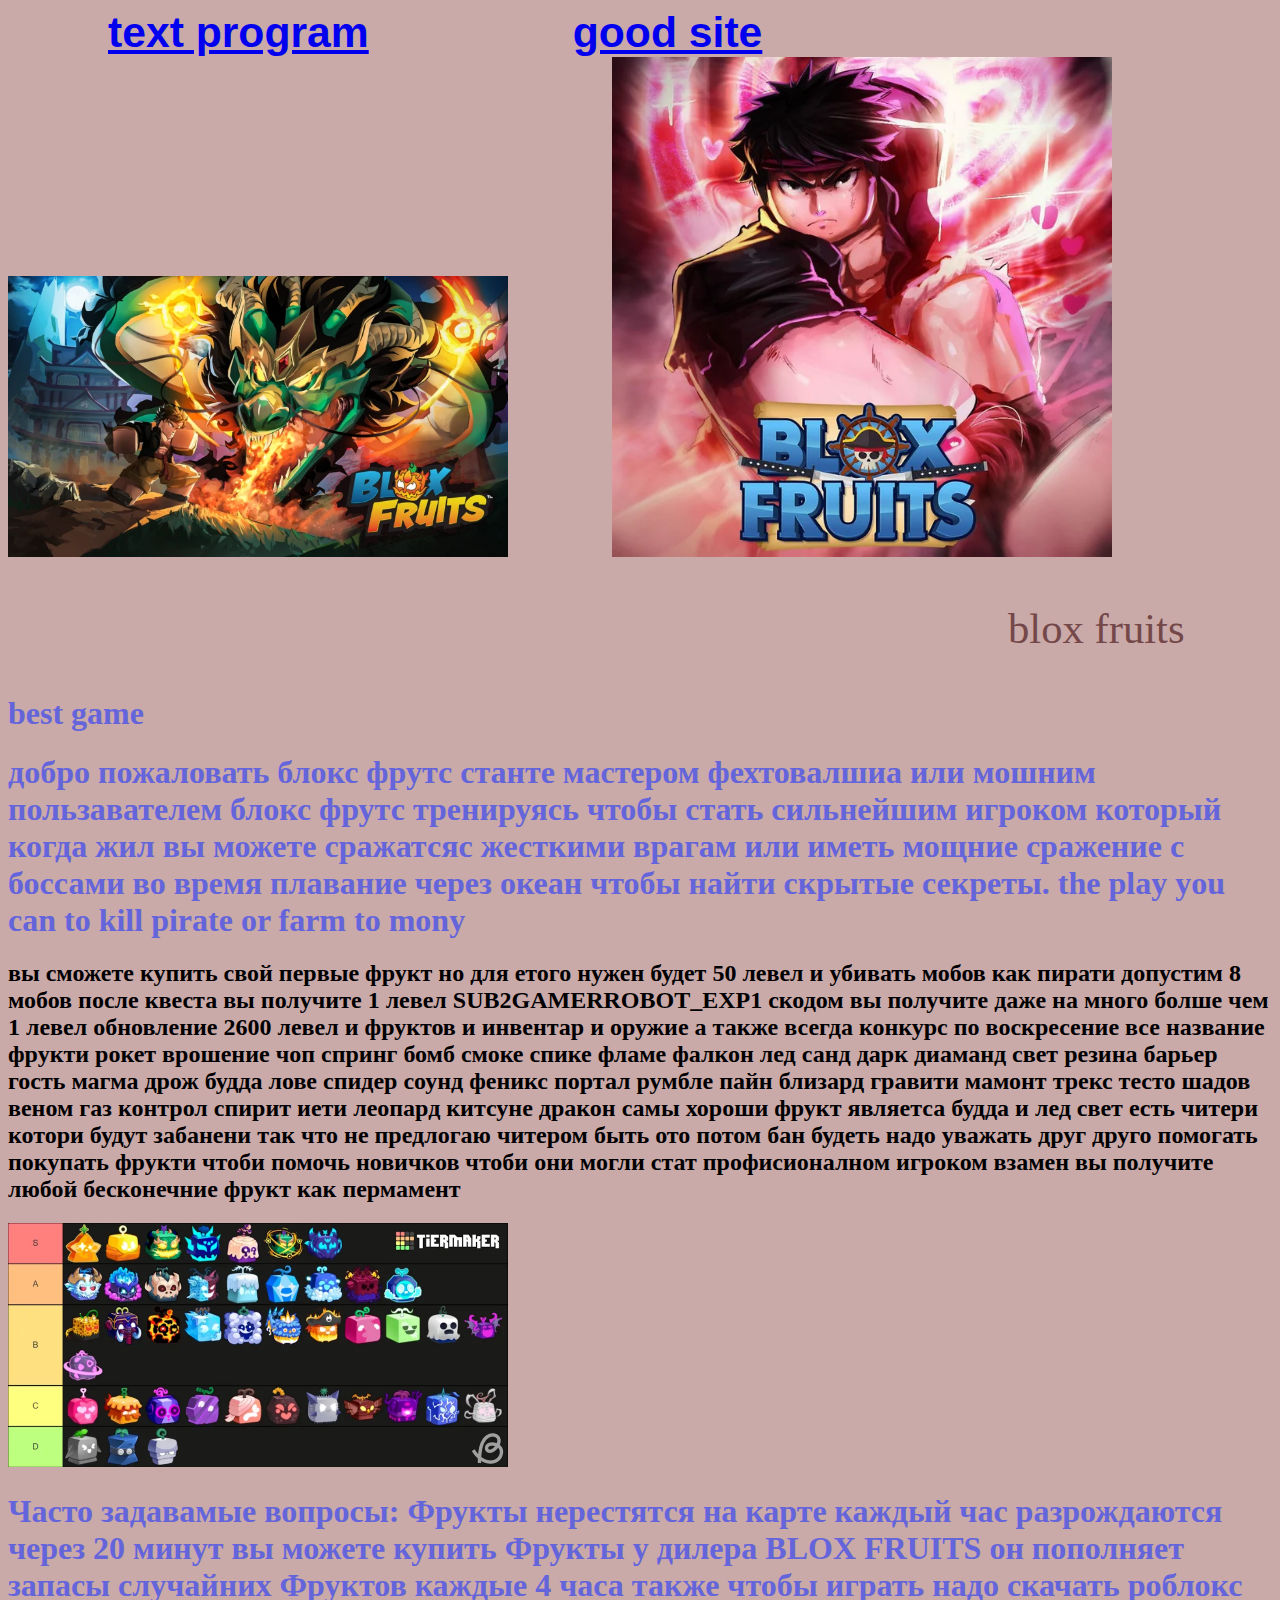
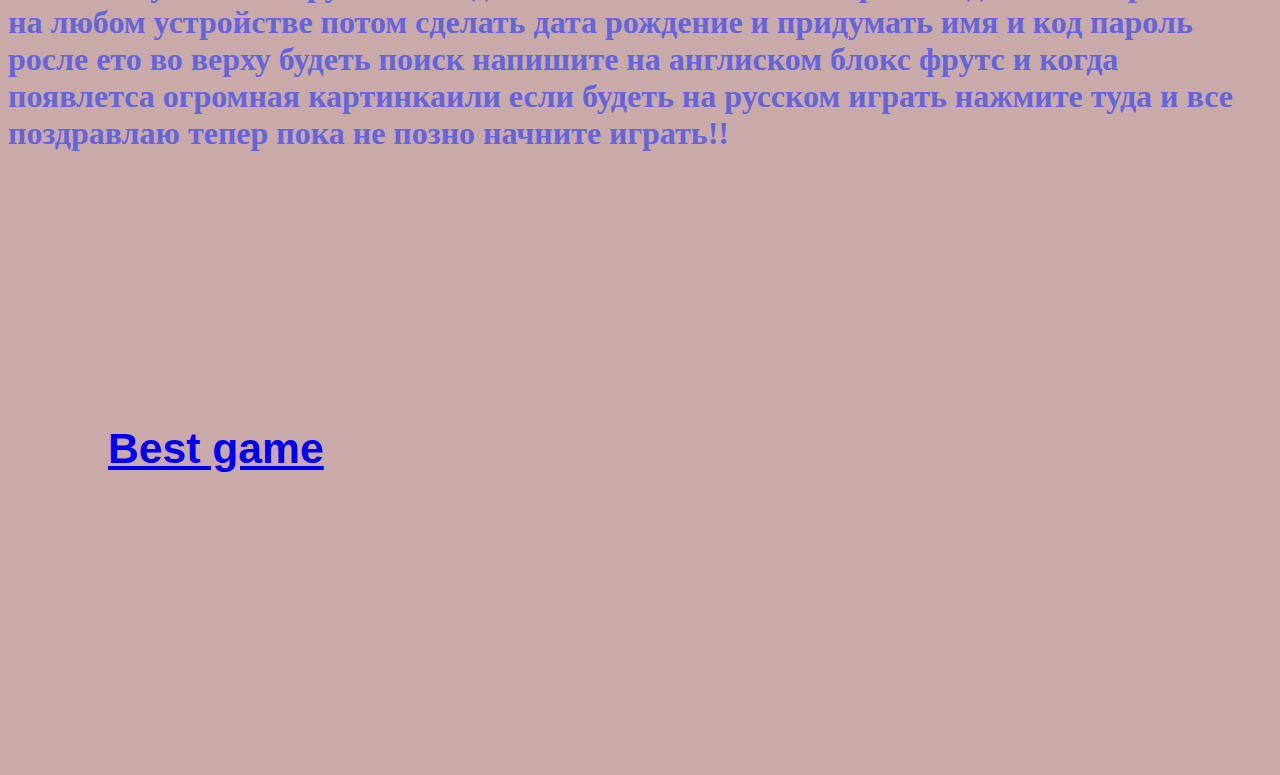
<file: index.html>
<!DOCTYPE html>
<html lang="en">
  <head>
    <meta charset="UTF-8" />
    <meta name="viewport" content="width=device-width, initial-scale=1.0" />
    <title>BLOX FRUITS</title>
    <link rel="stylesheet" href="stille.css">
  </head>
  <body>
    <nav>
      <a href="ich.html">text program</a>
      <a href="blox fruits.html">good site</a>
    </nav>
    <img src="noFilter.webp " alt="" />
    <img src="qx46gual5d5b1.webp" alt="" />
    <p>blox fruits</p>
    <h1>best game</h1>
    <h1>
      добро пожаловать блокс фрутс станте мастером фехтовалшиа или мошним
      пользавателем блокс фрутс тренируясь чтобы стать сильнейшим игроком
      который когда жил вы можете сражатсяс жесткими врагам или иметь мощние
      сражение с боссами во время плавание через океан чтобы найти скрытые
      секреты. the play you can to kill pirate or farm to mony
    </h1>
    <h2>
      вы сможете купить свой первые фрукт но для етого нужен будет 50 левел и
      убивать мобов как пирати допустим 8 мобов после квеста вы получите 1 левел  
      SUB2GAMERROBOT_EXP1 скодом вы получите даже на много болше чем 1 левел
      обновление 2600 левел и фруктов и инвентар и оружие а также всегда конкурс
      по воскресение все название фрукти рокет врошение чоп спринг бомб смоке
      спике фламе фалкон лед санд дарк диаманд свет резина барьер гость магма
      дрож будда лове спидер соунд феникс портал румбле пайн близард гравити
      мамонт трекс тесто шадов веном газ контрол спирит иети леопард китсуне
      дракон самы хороши фрукт являетса будда и лед свет есть читери котори будут 
      забанени так что не предлогаю читером быть ото потом бан будеть надо уважать друг друго 
      помогать покупать фрукти чтоби помочь новичков чтоби они могли 
      стат профисионалном игроком
      взамен вы получите любой бесконечние фрукт как пермамент

   </h2>
    <img src="Blox-Fruits-tier-list-January-2025.webp" alt="" />
    <h1>
      Часто задавамые вопросы: Фрукты нерестятся на карте каждый час
      разрождаются через 20 минут вы можете купить Фрукты у дилера BLOX FRUITS
      он пополняет запасы случайних Фруктов каждые 4 часа также чтобы играть надо скачать роблокс на любом устройстве потом сделать дата рождение и придумать имя и код пароль
      росле ето во верху будеть поиск напишите на англиском блокс фрутс и когда появлетса огромная картинкаили если будеть на русском играть нажмите туда и все поздравлаю тепер пока не позно начните играть!!
     
    </h1> 
    <a href="https://www.roblox.com/games/2753915549/Blox-Fruts">Best game</a>
    <iframe
      width="560"
      height="316"
      src="https://www.youtube.com/embed/oNwRHX_yJQ8?si=CClmvi7S32s9oJOj"
      title="YouTube video player"
      frameborder="0"
      allow="accelerometer; autoplay; clipboard-write; encrypted-media; gyroscope; picture-in-picture; web-share"
      referrerpolicy="strict-origin-when-cross-origin"
      allowfullscreen
    ></iframe>
    <iframe
      width="560"
      height="315"
      src="https://www.youtube.com/embed/qgPCYSFmtRA?si=7HCVth6FOUM4YKe6"
      title="YouTube video player"
      frameborder="0"
      allow="accelerometer; autoplay; clipboard-write; encrypted-media; gyroscope; picture-in-picture; web-share"
      referrerpolicy="strict-origin-when-cross-origin"
      allowfullscreen
    ></iframe><iframe width="560" height="315" src="https://www.youtube.com/embed/f0CnKz5GPEc?si=mB62uU1lw8iXjKfs" title="YouTube video player" frameborder="0" allow="accelerometer; autoplay; clipboard-write; encrypted-media; gyroscope; picture-in-picture; web-share" referrerpolicy="strict-origin-when-cross-origin" allowfullscreen></iframe>
  </body>
</html>
</file>
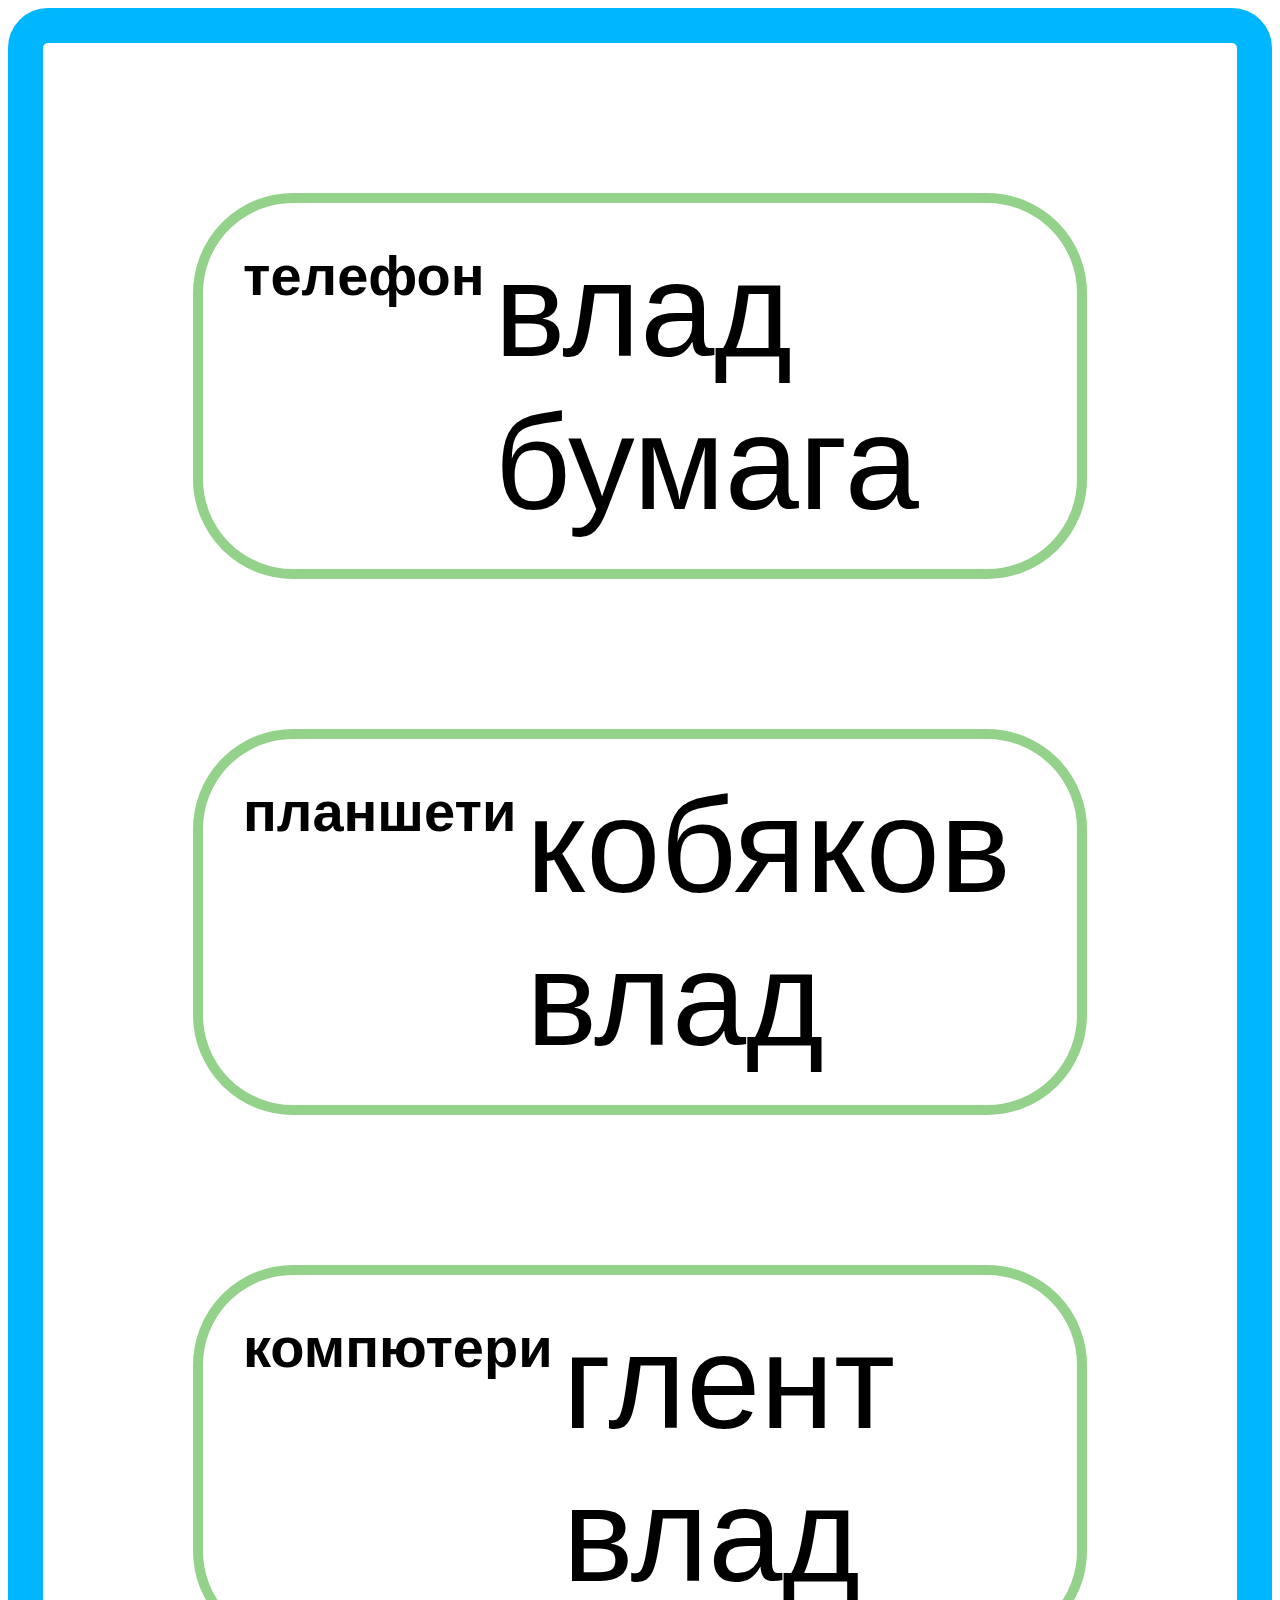
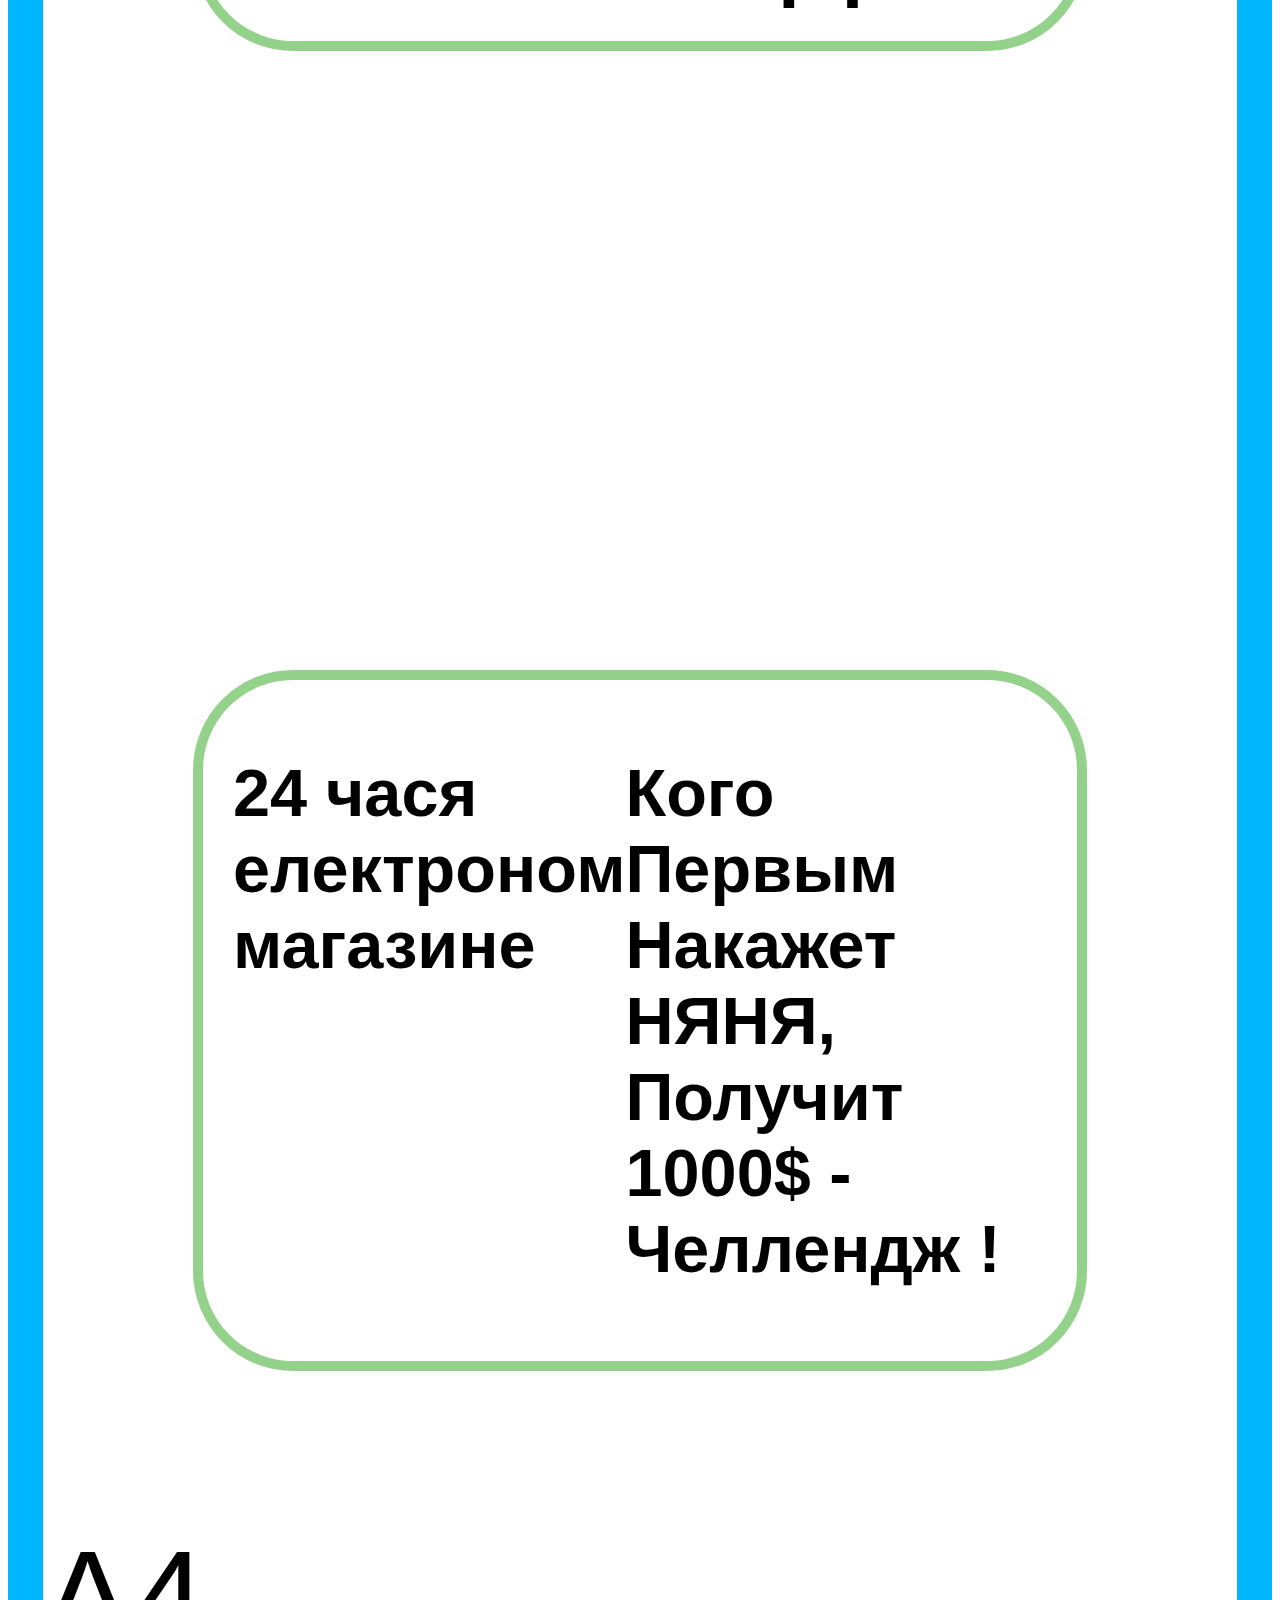
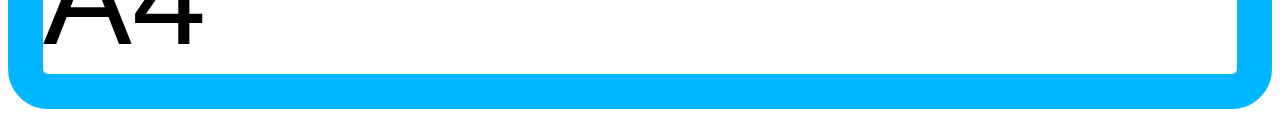
<file: blox fruits.html>
<!DOCTYPE html>
<html lang="en">
  <head>
    <meta charset="UTF-8" />
    <meta name="viewport" content="width=device-width, initial-scale=1.0" />
    <title>Document</title>
    <link rel="stylesheet" href="aboba.css" />
  </head>

  <body>
    <div class="video">
      <div class="div-1">
        <h2>телeфон</h2>
        <p>влад бумага</p>
      </div>
      <div class="div-1">
        <h2>планшети</h2>
        <p>кобяков влад</p>
      </div>
      <div class="div-1">
        <h2>компютери</h2>
        <p>глент влад</p>
      </div>
      <iframe
        width="560"
        height="315"
        src="https://www.youtube.com/embed/cD1q9oXivBU?si=adnaKr720CHH7GKU"
        title="YouTube video player"
        frameborder="0"
        allow="accelerometer; autoplay; clipboard-write; encrypted-media; gyroscope; picture-in-picture; web-share"
        referrerpolicy="strict-origin-when-cross-origin"
        allowfullscreen
      ></iframe
      ><iframe
        width="560"
        height="315"
        src="https://www.youtube.com/embed/vyyaend0Su8?si=Rjn1O322MNlmoxo4&amp;start=52"
        title="YouTube video player"
        frameborder="0"
        allow="accelerometer; autoplay; clipboard-write; encrypted-media; gyroscope; picture-in-picture; web-share"
        referrerpolicy="strict-origin-when-cross-origin"
        allowfullscreen
      ></iframe>
      <div class="div-1">
      <h1>24 чася електроном магазине</h1>
      <h1>Кого Первым Накажет НЯНЯ, Получит 1000$ - Челлендж !</h1>        
      </div>
      <p>А4</p>
    </div>
  </body>
</html>
</file>
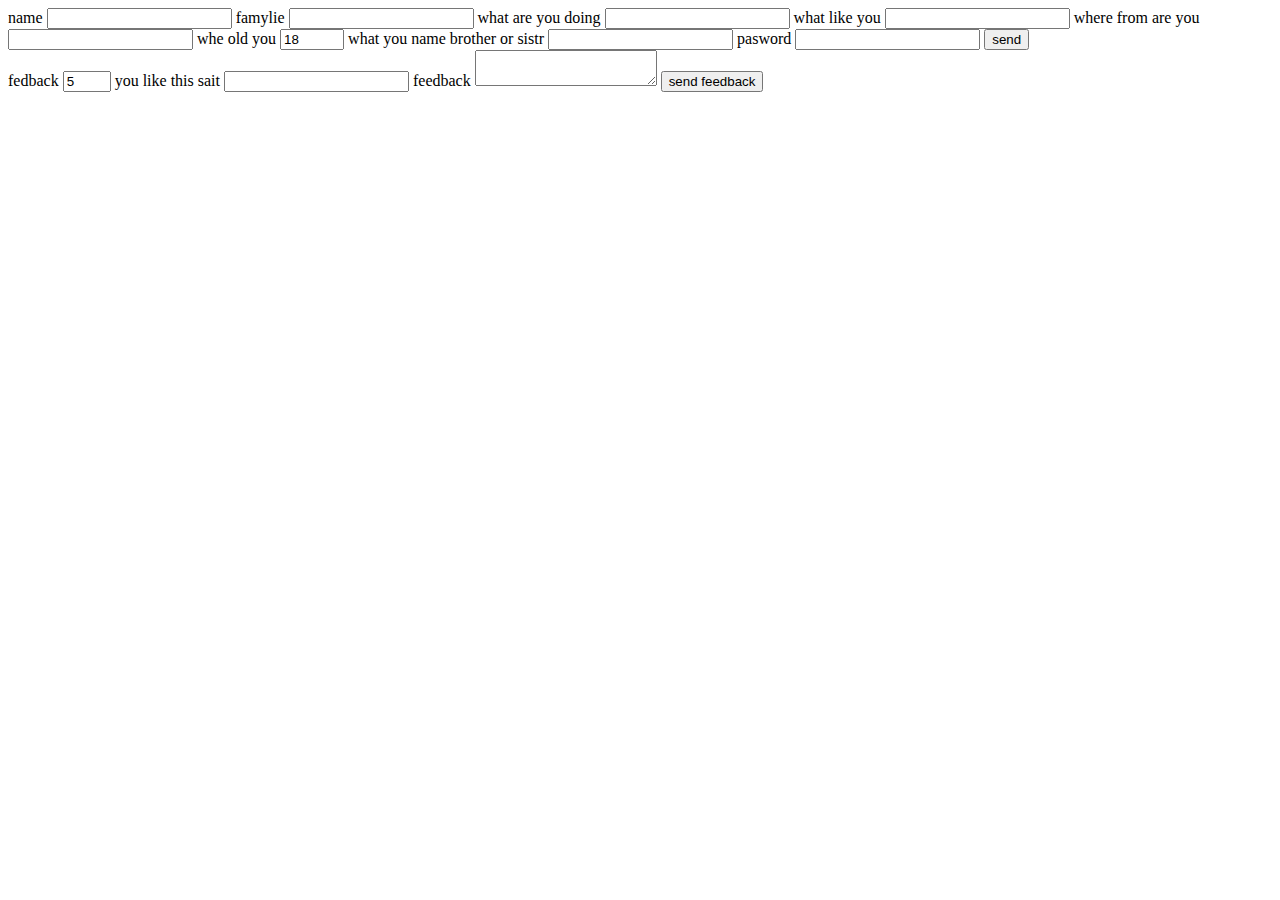
<file: ich.html>
<!DOCTYPE html>
<html lang="en">
  <head>
    <meta charset="UTF-8" />
    <meta name="viewport" content="width=device-width, initial-scale=1.0" />
    <title>snow battle place question</title>
  </head>
  <body>
    <form action="">
      <label for="">name</label>
      <input type="text" />
      <label for="">famylie</label>
      <input type="text" />
      <label for="">what are you doing</label>
      <input type="text" />
      <label for="">what like you</label>
      <input type="text" />
      <label for="">where from are you </label>
      <input type="text" />
      <label for="">whe old you </label>
      <input type="number" min="0" max="100" value="18" />
      <label for="">what you name brother or sistr</label>
      <input type="text" />
      <label for="">pasword</label>
      <input type="password" />
      <button>send</button>
    </form>
    <form>
      <label>fedback</label>
      <input type="number"min="0" max="5" value="5">
      <label>you like this sait</label>
      <input type="text" />
      <label>feedback</label>
      <textarea name="" id=""></textarea>
      <button>send feedback</button>
    </form>
  </body>
</html>
</file>
<file: stille.css>
h1 {
  color: rgb(100, 100, 219);
}
body {
  background-color: rgb(202, 169, 169);
  color: gren(rgb(255, 255, 255));
}
p {
  color: rgb(116, 72, 72);
}
img {
width: 500px;
margin-right: 100px;
}
a {       
font-size: 32pt;
font-family:Arial, Helvetica, sans-serif; 
font-weight: bolder;
margin:100px;
}
p{
font-size: 32pt;
margin-left: 1000px;
}
iframe{
  margin: 50px;
  width: 300px;
  height: 190px;
}
.video{
  border: solid 20px black; 
width:max-content;
}
</file>
<file: aboba.css>
h1{
font-size: 50pt;
font-family: 'Trebuchet MS', 'Lucida Sans Unicode', 'Lucida Grande', 'Lucida Sans', Arial, sans-serif                                                                                                                                                           ;
}
h2{
    font-size: 42pt;
font-family: 'Trebuchet MS', 'Lucida Sans Unicode', 'Lucida Grande', 'Lucida Sans', Arial, sans-serif                                                                                                                                                           ;
   margin: 10px;
}
p{
 font-size: 100pt;   
 font-family: 'Segoe UI', Tahoma, Geneva, Verdana, sans-serif;
 margin: 0;
}      

.div-1{ 
    margin: 150px;
    border-radius: 100px;  
    padding: 30px;
    border:10px solid rgb(148, 209, 139);
}
.div-1 {
    animation: colorChange 5s infinite;
    display: flex;
}

@keyframes colorChange {
    0% {
        border-color: red;
    }
    25% {
        border-color: yellow;
    }
    50% {
        border-color: rgb(6, 255, 6);
    }
    75% {
        border-color: blue;
    }
    100% {
        border-color: rgb(255, 0, 242);
    }
}
.video{
    border : 35px solid rgb(0, 183, 255);
    border-radius: 30pt; 
    animation: colorChange 5s infinite;
}
</file>
